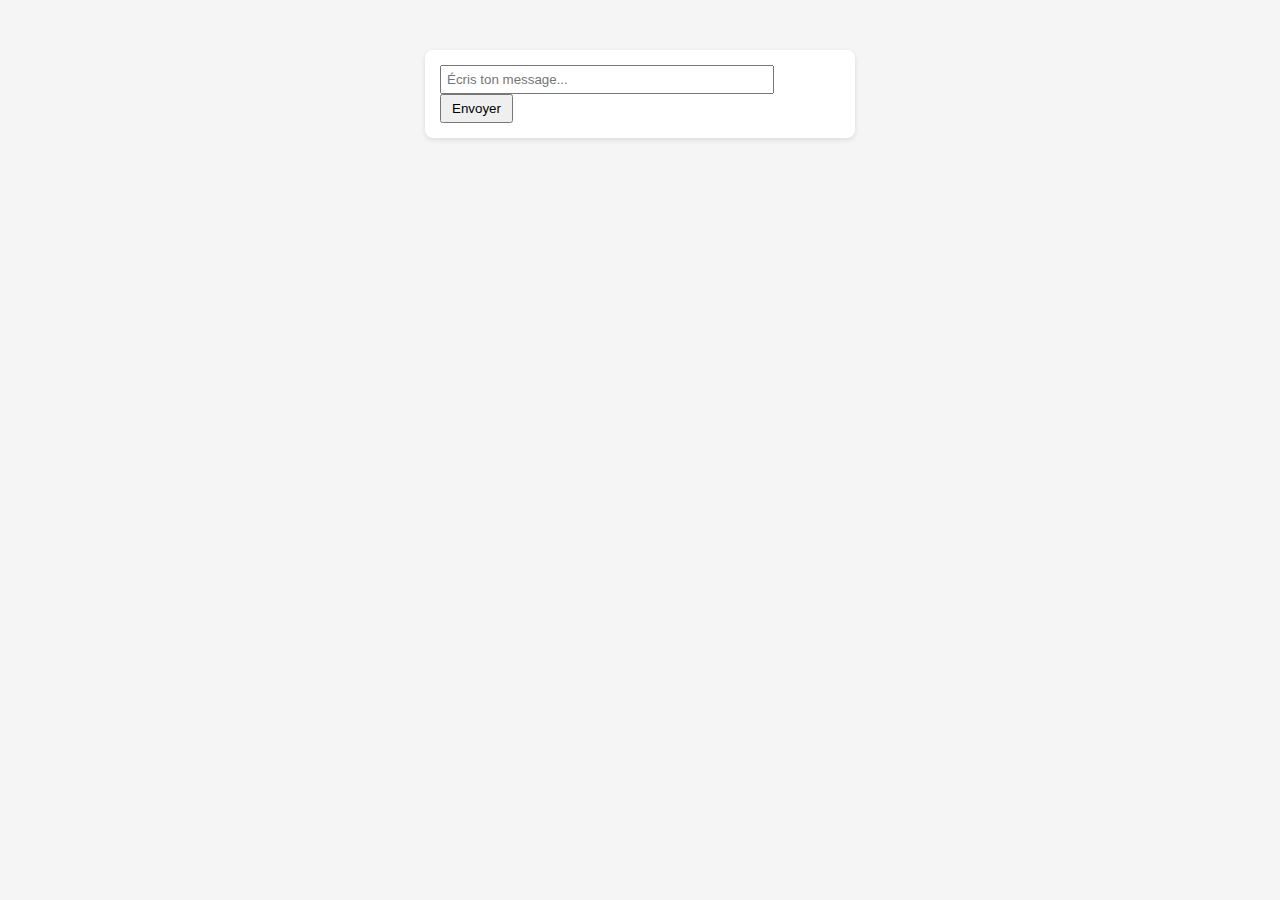
<file: public/chat.html>
<!DOCTYPE html>
<html lang="fr">
<head>
    <meta charset="UTF-8">
    <title>Chatbot IA</title>
    <style>
        body { font-family: Arial, sans-serif; background: #f5f5f5; }
        #chatbox { width: 400px; margin: 50px auto; background: white; border-radius: 8px; box-shadow: 0 2px 5px rgba(0,0,0,0.1); padding: 15px; }
        .message { margin: 5px 0; }
        .user { text-align: right; color: blue; }
        .bot { text-align: left; color: green; }
        #input { width: 80%; padding: 5px; }
        button { padding: 5px 10px; }
    </style>
</head>
<body>

<div id="chatbox">
    <div id="messages"></div>
    <input id="input" type="text" placeholder="Écris ton message...">
    <button onclick="sendMessage()">Envoyer</button>
</div>

<script>
const API_KEY = "TA_CLE_API_OPENAI"; // Remplace par ta clé

async function sendMessage() {
    let inputField = document.getElementById("input");
    let message = inputField.value.trim();
    if (!message) return;

    addMessage("user", message);
    inputField.value = "";

    // Requête vers OpenAI
    const response = await fetch("https://api.openai.com/v1/chat/completions", {
        method: "POST",
        headers: {
            "Content-Type": "application/json",
            "Authorization": `Bearer ${API_KEY}`
        },
        body: JSON.stringify({
            model: "gpt-4o-mini", 
            messages: [{ role: "user", content: message }]
        })
    });

    const data = await response.json();
    const reply = data.choices[0].message.content;
    addMessage("bot", reply);
}

function addMessage(sender, text) {
    let messagesDiv = document.getElementById("messages");
    let msg = document.createElement("div");
    msg.className = "message " + sender;
    msg.textContent = text;
    messagesDiv.appendChild(msg);
    messagesDiv.scrollTop = messagesDiv.scrollHeight;
}
</script>

</body>
</html>
</file>
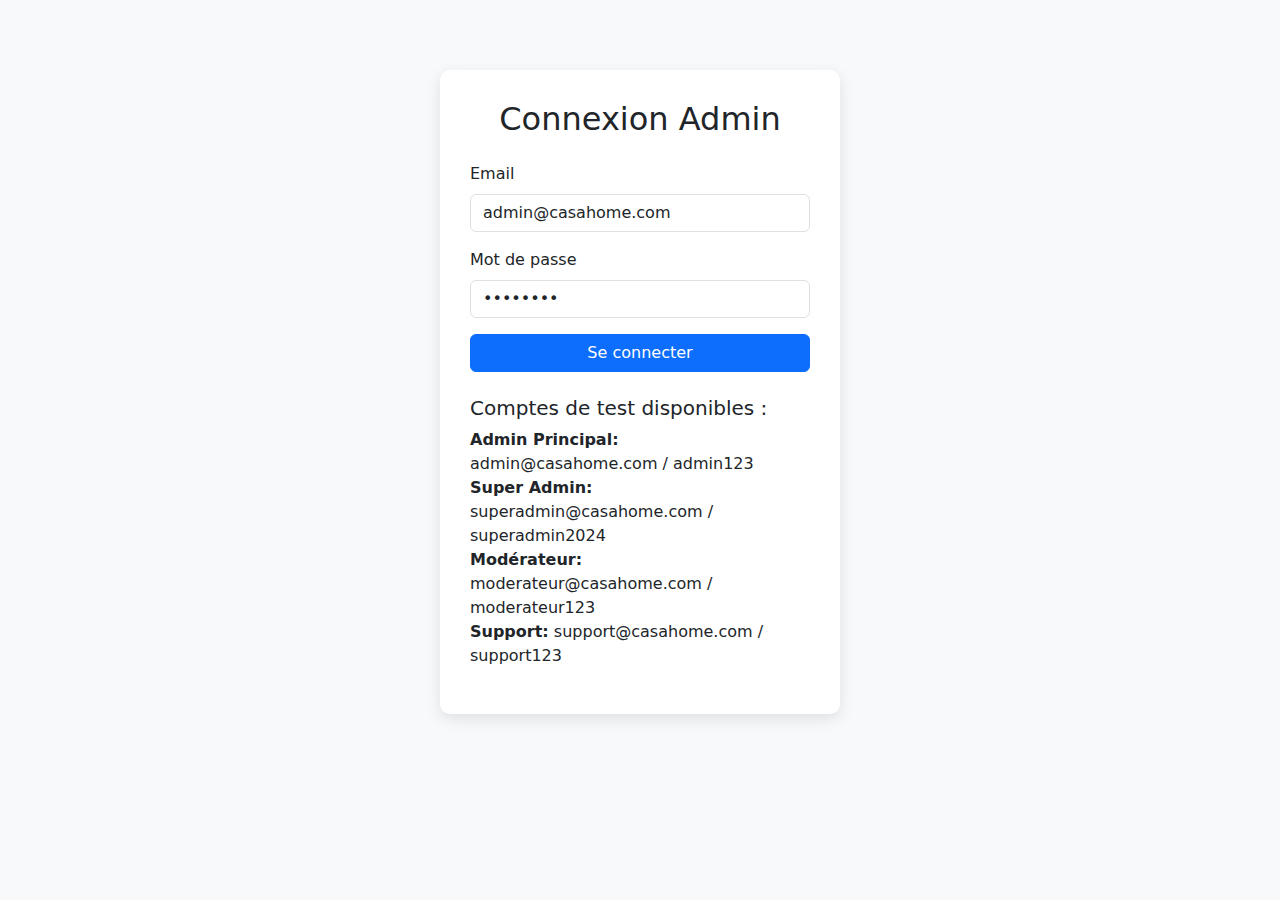
<file: public/fix-admin-login.html>
<!DOCTYPE html>
<html lang="fr">
<head>
  <meta charset="utf-8" />
  <meta name="viewport" content="width=device-width, initial-scale=1" />
  <title>Correction Connexion Admin - Teranga Home</title>
  <link href="https://cdn.jsdelivr.net/npm/bootstrap@5.3.3/dist/css/bootstrap.min.css" rel="stylesheet" />
  <style>
    body { padding: 20px; background: #f8f9fa; }
    .login-form { max-width: 400px; margin: 50px auto; background: white; padding: 30px; border-radius: 10px; box-shadow: 0 5px 15px rgba(0,0,0,0.1); }
    .result { margin-top: 20px; padding: 15px; border-radius: 5px; }
    .success { background: #d4edda; color: #155724; border: 1px solid #c3e6cb; }
    .error { background: #f8d7da; color: #721c24; border: 1px solid #f5c6cb; }
  </style>
</head>
<body>
  <div class="container">
    <div class="login-form">
      <h2 class="text-center mb-4">Connexion Admin</h2>
      
      <form id="adminLoginForm">
        <div class="mb-3">
          <label for="email" class="form-label">Email</label>
          <input type="email" class="form-control" id="email" value="admin@casahome.com" required>
        </div>
        
        <div class="mb-3">
          <label for="password" class="form-label">Mot de passe</label>
          <input type="password" class="form-control" id="password" value="admin123" required>
        </div>
        
        <button type="submit" class="btn btn-primary w-100">Se connecter</button>
      </form>
      
      <div id="result"></div>
      
      <div class="mt-4">
        <h5>Comptes de test disponibles :</h5>
        <ul class="list-unstyled">
          <li><strong>Admin Principal:</strong> admin@casahome.com / admin123</li>
          <li><strong>Super Admin:</strong> superadmin@casahome.com / superadmin2024</li>
          <li><strong>Modérateur:</strong> moderateur@casahome.com / moderateur123</li>
          <li><strong>Support:</strong> support@casahome.com / support123</li>
        </ul>
      </div>
    </div>
  </div>

  <script>
    document.getElementById('adminLoginForm').addEventListener('submit', async function(e) {
      e.preventDefault();
      
      const email = document.getElementById('email').value;
      const password = document.getElementById('password').value;
      const resultDiv = document.getElementById('result');
      
      resultDiv.innerHTML = '<div class="result">Connexion en cours...</div>';
      
      try {
        // Test 1: Vérifier si le fichier JSON existe
        const jsonResponse = await fetch('data/admin_users.json');
        if (!jsonResponse.ok) {
          throw new Error('Fichier admin_users.json non trouvé');
        }
        
        const data = await jsonResponse.json();
        console.log('Données JSON chargées:', data);
        
        // Test 2: Chercher l'administrateur
        const admin = data.admins.find(a => a.email.toLowerCase() === email.toLowerCase());
        
        if (!admin) {
          throw new Error('Aucun administrateur trouvé avec cet email');
        }
        
        console.log('Admin trouvé:', admin);
        
        // Test 3: Vérifier le statut
        if (admin.status !== 'active') {
          throw new Error(`Compte désactivé: ${admin.status}`);
        }
        
        // Test 4: Vérifier le mot de passe
        if (admin.password !== password) {
          throw new Error('Mot de passe incorrect');
        }
        
        // Connexion réussie
        const adminData = { ...admin };
        delete adminData.password;
        
        // Sauvegarder en localStorage
        localStorage.setItem('currentUser', JSON.stringify(adminData));
        localStorage.setItem('userRole', adminData.role);
        localStorage.setItem('isLoggedIn', 'true');
        
        resultDiv.innerHTML = `
          <div class="result success">
            ✅ Connexion réussie!<br>
            Bienvenue ${adminData.nom} ${adminData.prenom}<br>
            Permissions: ${adminData.permissions.join(', ')}<br>
            <a href="admin-dashbord/admin.html" class="btn btn-success btn-sm mt-2">Accéder au panneau admin</a>
          </div>
        `;
        
        console.log('Connexion réussie:', adminData);
        
      } catch (error) {
        console.error('Erreur de connexion:', error);
        resultDiv.innerHTML = `
          <div class="result error">
            ❌ Erreur: ${error.message}
          </div>
        `;
      }
    });
    
    // Test automatique au chargement
    window.addEventListener('load', function() {
      console.log('Page de correction chargée');
      console.log('localStorage actuel:', {
        currentUser: localStorage.getItem('currentUser'),
        userRole: localStorage.getItem('userRole'),
        isLoggedIn: localStorage.getItem('isLoggedIn')
      });
    });
  </script>
</body>
</html>
</file>
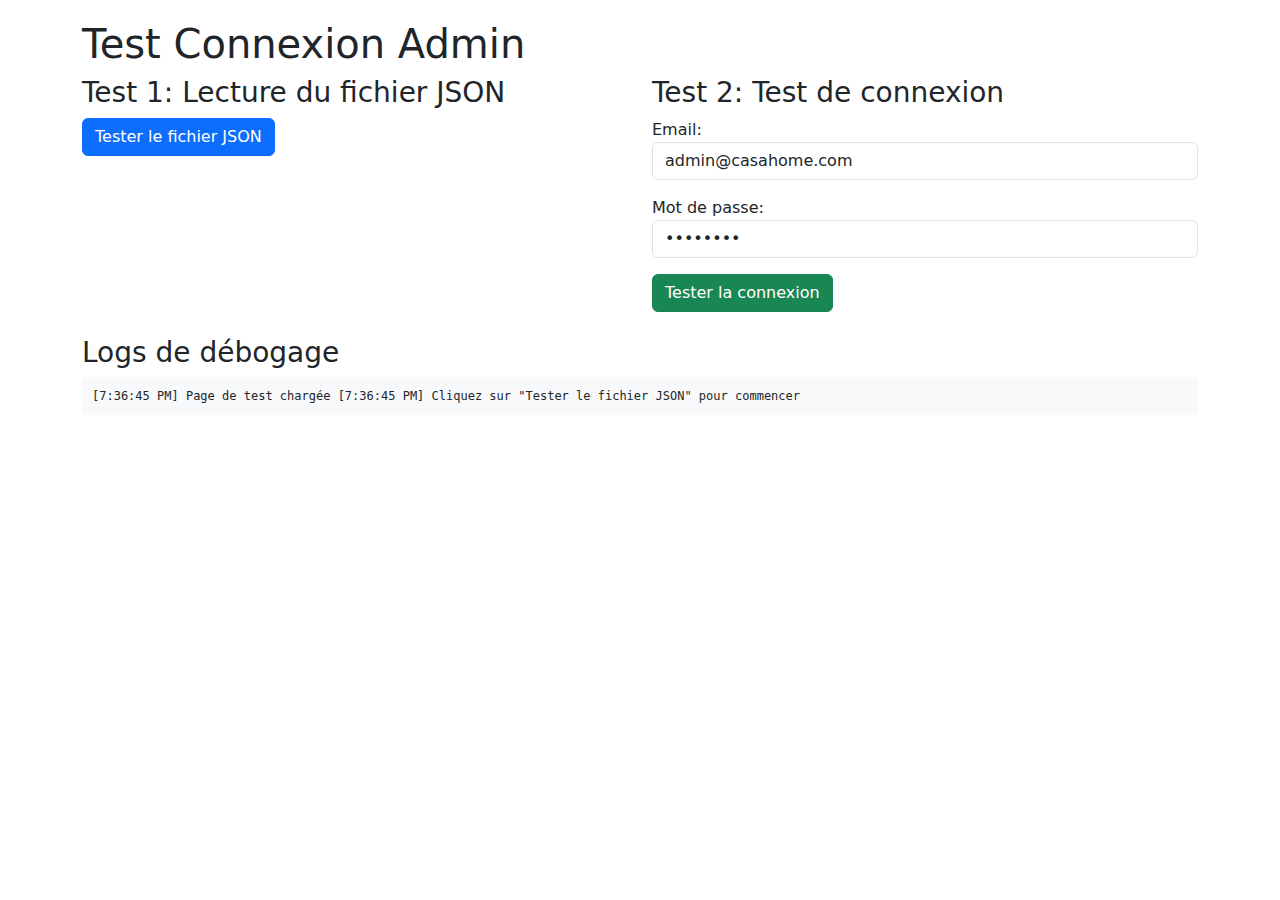
<file: public/test-admin-login.html>
<!DOCTYPE html>
<html lang="fr">
<head>
  <meta charset="utf-8" />
  <meta name="viewport" content="width=device-width, initial-scale=1" />
  <title>Test Connexion Admin - Casa Home</title>
  <link href="https://cdn.jsdelivr.net/npm/bootstrap@5.3.3/dist/css/bootstrap.min.css" rel="stylesheet" />
  <style>
    body { padding: 20px; }
    .test-result { margin: 10px 0; padding: 10px; border-radius: 5px; }
    .success { background-color: #d4edda; color: #155724; }
    .error { background-color: #f8d7da; color: #721c24; }
  </style>
</head>
<body>
  <div class="container">
    <h1>Test Connexion Admin</h1>
    
    <div class="row">
      <div class="col-md-6">
        <h3>Test 1: Lecture du fichier JSON</h3>
        <button class="btn btn-primary" onclick="testJsonFile()">Tester le fichier JSON</button>
        <div id="jsonResult"></div>
      </div>
      
      <div class="col-md-6">
        <h3>Test 2: Test de connexion</h3>
        <div class="mb-3">
          <label>Email:</label>
          <input type="email" id="testEmail" class="form-control" value="admin@casahome.com">
        </div>
        <div class="mb-3">
          <label>Mot de passe:</label>
          <input type="password" id="testPassword" class="form-control" value="admin123">
        </div>
        <button class="btn btn-success" onclick="testLogin()">Tester la connexion</button>
        <div id="loginResult"></div>
      </div>
    </div>
    
    <div class="row mt-4">
      <div class="col-12">
        <h3>Logs de débogage</h3>
        <div id="debugLog" style="background: #f8f9fa; padding: 10px; border-radius: 5px; font-family: monospace; font-size: 12px; max-height: 300px; overflow-y: auto;"></div>
      </div>
    </div>
  </div>

  <script>
    function log(message) {
      const debugLog = document.getElementById('debugLog');
      const timestamp = new Date().toLocaleTimeString();
      debugLog.innerHTML += `[${timestamp}] ${message}\n`;
      debugLog.scrollTop = debugLog.scrollHeight;
      console.log(message);
    }

    async function testJsonFile() {
      const resultDiv = document.getElementById('jsonResult');
      resultDiv.innerHTML = '<div class="test-result">Test en cours...</div>';
      
      try {
        log('Test 1: Tentative de lecture du fichier admin_users.json');
        const response = await fetch('data/admin_users.json');
        
        if (!response.ok) {
          throw new Error(`HTTP ${response.status}: ${response.statusText}`);
        }
        
        const data = await response.json();
        log(`Test 1: Fichier JSON lu avec succès. ${data.admins.length} administrateurs trouvés`);
        
        resultDiv.innerHTML = `
          <div class="test-result success">
            ✅ Fichier JSON lu avec succès<br>
            Administrateurs: ${data.admins.length}<br>
            Permissions: ${Object.keys(data.permissions).length}
          </div>
        `;
        
        // Afficher les admins
        data.admins.forEach(admin => {
          log(`Admin: ${admin.email} (${admin.status}) - Permissions: ${admin.permissions.join(', ')}`);
        });
        
      } catch (error) {
        log(`Test 1: Erreur - ${error.message}`);
        resultDiv.innerHTML = `
          <div class="test-result error">
            ❌ Erreur: ${error.message}
          </div>
        `;
      }
    }

    async function testLogin() {
      const resultDiv = document.getElementById('loginResult');
      const email = document.getElementById('testEmail').value;
      const password = document.getElementById('testPassword').value;
      
      resultDiv.innerHTML = '<div class="test-result">Test de connexion en cours...</div>';
      
      try {
        log(`Test 2: Tentative de connexion avec ${email}`);
        
        // Test 1: Lecture du fichier JSON
        const response = await fetch('data/admin_users.json');
        if (!response.ok) {
          throw new Error(`Impossible de lire le fichier JSON: ${response.status}`);
        }
        
        const data = await response.json();
        const admins = data.admins || [];
        
        // Test 2: Recherche de l'admin
        const admin = admins.find(a => a.email.toLowerCase() === email.toLowerCase());
        
        if (!admin) {
          throw new Error('Aucun administrateur trouvé avec cet email');
        }
        
        log(`Test 2: Admin trouvé - ${admin.nom} ${admin.prenom} (${admin.status})`);
        
        // Test 3: Vérification du statut
        if (admin.status !== 'active') {
          throw new Error(`Compte désactivé: ${admin.status}`);
        }
        
        // Test 4: Vérification du mot de passe
        if (admin.password !== password) {
          throw new Error('Mot de passe incorrect');
        }
        
        log(`Test 2: Connexion réussie - Permissions: ${admin.permissions.join(', ')}`);
        
        resultDiv.innerHTML = `
          <div class="test-result success">
            ✅ Connexion réussie!<br>
            Admin: ${admin.nom} ${admin.prenom}<br>
            Permissions: ${admin.permissions.join(', ')}
          </div>
        `;
        
        // Simuler la sauvegarde en localStorage
        const adminData = { ...admin };
        delete adminData.password;
        
        try {
          localStorage.setItem('currentUser', JSON.stringify(adminData));
          localStorage.setItem('userRole', adminData.role);
          localStorage.setItem('isLoggedIn', 'true');
          log('Test 2: Données sauvegardées en localStorage');
        } catch (e) {
          log(`Test 2: Erreur localStorage - ${e.message}`);
        }
        
      } catch (error) {
        log(`Test 2: Erreur - ${error.message}`);
        resultDiv.innerHTML = `
          <div class="test-result error">
            ❌ Erreur de connexion: ${error.message}
          </div>
        `;
      }
    }

    // Test automatique au chargement
    window.addEventListener('load', function() {
      log('Page de test chargée');
      log('Cliquez sur "Tester le fichier JSON" pour commencer');
    });
  </script>
</body>
</html>
</file>
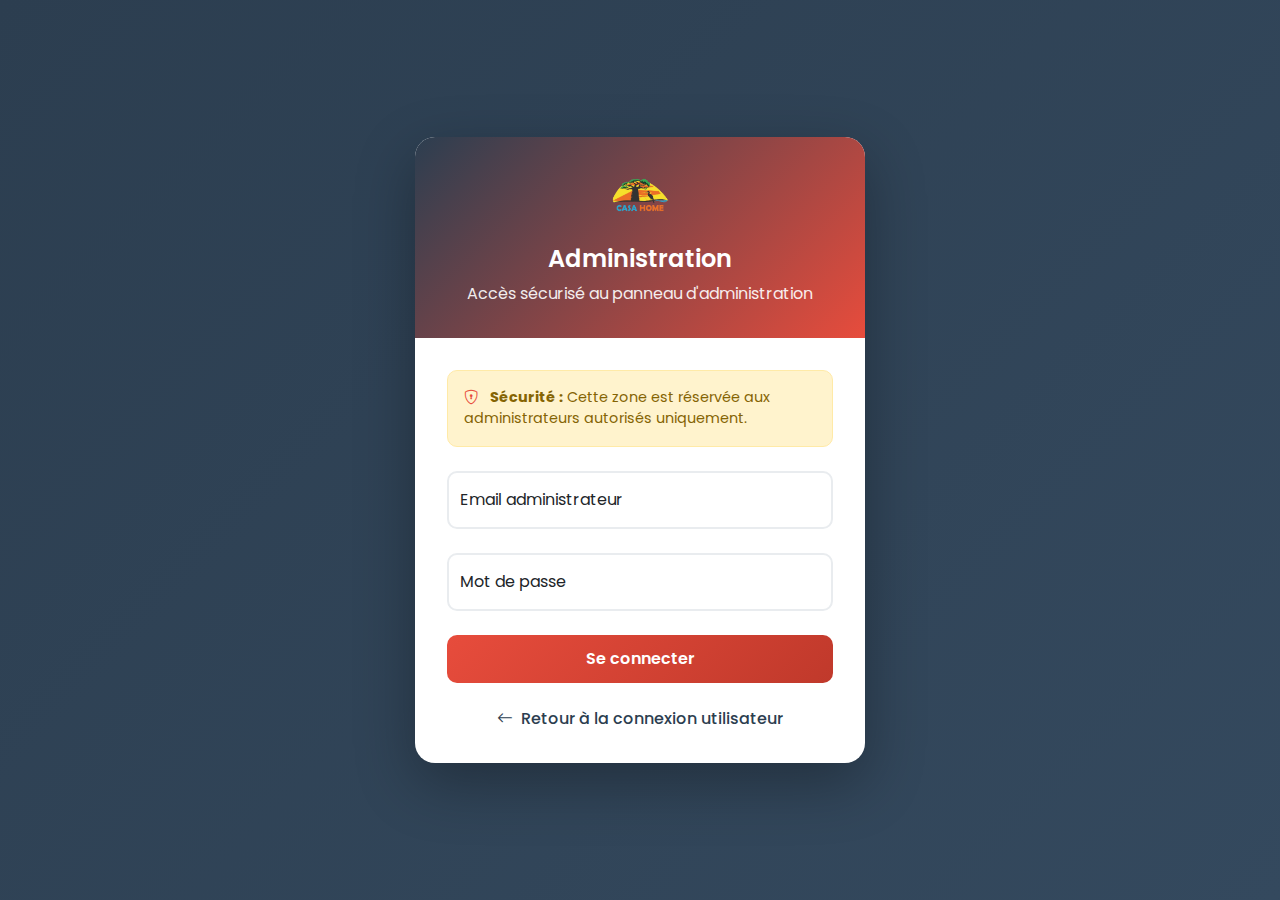
<file: public/admin-dashbord/admin-login.html>
<!DOCTYPE html>
<html lang="fr">
<head>
  <meta charset="utf-8" />
  <meta name="viewport" content="width=device-width, initial-scale=1" />
  <title>Connexion Administrateur - Teranga Home</title>
  <link href="https://cdn.jsdelivr.net/npm/bootstrap@5.3.3/dist/css/bootstrap.min.css" rel="stylesheet" />
  <link href="https://cdn.jsdelivr.net/npm/bootstrap-icons@1.11.3/font/bootstrap-icons.css" rel="stylesheet" />
  <link rel="preconnect" href="https://fonts.googleapis.com">
  <link rel="preconnect" href="https://fonts.gstatic.com" crossorigin>
  <link rel="shortcut icon" href="../assets/images/logo_casahome.png" type="image/x-icon">
  <link href="https://fonts.googleapis.com/css2?family=Poppins:wght@300;400;500;600;700&display=swap" rel="stylesheet">
  <style>
    :root {
      --primary-blue: #2AA4CD;
      --primary-orange: #EB6F27;
      --light-blue: #E6F4F9;
      --dark-blue: #1A7A9A;
      --admin-dark: #2c3e50;
      --admin-accent: #e74c3c;
    }
    
    body {
      font-family: 'Poppins', sans-serif;
      background: linear-gradient(135deg, var(--admin-dark) 0%, #34495e 100%);
      min-height: 100vh;
      display: flex;
      align-items: center;
      justify-content: center;
    }
    
    .admin-login-container {
      background: white;
      border-radius: 20px;
      box-shadow: 0 20px 60px rgba(0, 0, 0, 0.3);
      overflow: hidden;
      width: 100%;
      max-width: 450px;
      position: relative;
    }
    
    .admin-login-header {
      background: linear-gradient(135deg, var(--admin-dark) 0%, var(--admin-accent) 100%);
      color: white;
      padding: 2rem;
      text-align: center;
    }
    
    .admin-login-header img {
      height: 60px;
      margin-bottom: 1rem;
    }
    
    .admin-login-header h1 {
      font-size: 1.5rem;
      font-weight: 600;
      margin-bottom: 0.5rem;
    }
    
    .admin-login-header p {
      opacity: 0.9;
      margin: 0;
    }
    
    .admin-login-body {
      padding: 2rem;
    }
    
    .form-floating {
      margin-bottom: 1.5rem;
    }
    
    .form-control {
      border: 2px solid #e9ecef;
      border-radius: 10px;
      padding: 0.75rem 1rem;
      font-size: 1rem;
      transition: all 0.3s ease;
    }
    
    .form-control:focus {
      border-color: var(--admin-accent);
      box-shadow: 0 0 0 0.2rem rgba(231, 76, 60, 0.25);
    }
    
    .btn-admin {
      background: linear-gradient(135deg, var(--admin-accent) 0%, #c0392b 100%);
      border: none;
      border-radius: 10px;
      padding: 0.75rem 2rem;
      font-weight: 600;
      color: white;
      width: 100%;
      transition: all 0.3s ease;
    }
    
    .btn-admin:hover {
      transform: translateY(-2px);
      box-shadow: 0 8px 25px rgba(231, 76, 60, 0.4);
      color: white;
    }
    
    .btn-admin:disabled {
      opacity: 0.7;
      transform: none;
    }
    
    .alert {
      border-radius: 10px;
      border: none;
      margin-bottom: 1.5rem;
    }
    
    .alert-danger {
      background-color: #f8d7da;
      color: #721c24;
    }
    
    .back-link {
      text-align: center;
      margin-top: 1.5rem;
    }
    
    .back-link a {
      color: var(--admin-dark);
      text-decoration: none;
      font-weight: 500;
      transition: color 0.3s ease;
    }
    
    .back-link a:hover {
      color: var(--admin-accent);
    }
    
    .security-notice {
      background-color: #fff3cd;
      border: 1px solid #ffeaa7;
      border-radius: 10px;
      padding: 1rem;
      margin-bottom: 1.5rem;
      font-size: 0.9rem;
      color: #856404;
    }
    
    .security-notice i {
      color: var(--admin-accent);
      margin-right: 0.5rem;
    }
  </style>
</head>
<body>
  <div class="admin-login-container">
    <div class="admin-login-header">
      <img src="../assets/images/logo_casahome.png" alt="Teranga Home">
      <h1>Administration</h1>
      <p>Accès sécurisé au panneau d'administration</p>
    </div>
    
    <div class="admin-login-body">
      <div class="security-notice">
        <i class="bi bi-shield-lock"></i>
        <strong>Sécurité :</strong> Cette zone est réservée aux administrateurs autorisés uniquement.
      </div>
      
      <!-- Message d'erreur -->
      <div class="alert alert-danger d-none" id="errorMessage" role="alert">
        <i class="bi bi-exclamation-triangle me-2"></i>
        <span id="errorText">Erreur de connexion</span>
      </div>
      
      <form id="adminLoginForm">
        <div class="form-floating">
          <input type="email" class="form-control" id="adminEmail" placeholder="admin@casahome.com" required>
          <label for="adminEmail">Email administrateur</label>
        </div>
        
        <div class="form-floating">
          <input type="password" class="form-control" id="adminPassword" placeholder="Mot de passe" required>
          <label for="adminPassword">Mot de passe</label>
        </div>
        
        <button type="submit" class="btn btn-admin" id="adminLoginBtn">
          <span id="adminLoginBtnText">Se connecter</span>
          <span class="spinner-border spinner-border-sm d-none" id="adminLoginBtnSpinner" role="status"></span>
        </button>
      </form>
      
      <div class="back-link">
        <a href="../login.html">
          <i class="bi bi-arrow-left me-1"></i>
          Retour à la connexion utilisateur
        </a>
      </div>
    </div>
  </div>

  <script src="https://cdn.jsdelivr.net/npm/bootstrap@5.3.3/dist/js/bootstrap.bundle.min.js"></script>
  <script>
    // Vérifier si l'utilisateur est déjà connecté comme admin
    (function() {
      try {
        const isLoggedIn = localStorage.getItem('isLoggedIn');
        const role = localStorage.getItem('userRole');
        
        if (isLoggedIn && role === 'admin') {
          window.location.href = 'admin.html';
        }
      } catch(e) {
        console.error('Erreur lors de la vérification de connexion:', e);
      }
    })();
    
    // Fonctions utilitaires
    function showError(message) {
      const errorDiv = document.getElementById('errorMessage');
      const errorText = document.getElementById('errorText');
      errorText.textContent = message;
      errorDiv.classList.remove('d-none');
      errorDiv.scrollIntoView({ behavior: 'smooth', block: 'center' });
    }
    
    function hideError() {
      document.getElementById('errorMessage').classList.add('d-none');
    }
    
    function setLoading(loading) {
      const btn = document.getElementById('adminLoginBtn');
      const btnText = document.getElementById('adminLoginBtnText');
      const spinner = document.getElementById('adminLoginBtnSpinner');
      
      if (loading) {
        btn.disabled = true;
        btnText.textContent = 'Connexion en cours...';
        spinner.classList.remove('d-none');
      } else {
        btn.disabled = false;
        btnText.textContent = 'Se connecter';
        spinner.classList.add('d-none');
      }
    }
    
    // Fonctions de gestion des administrateurs
    async function adminLogin(email, password) {
      try {
        const response = await fetch('../api/admin-auth.php', {
          method: 'POST',
          headers: {
            'Content-Type': 'application/json'
          },
          body: JSON.stringify({
            action: 'login',
            email: email,
            password: password
          })
        });
        
        const data = await response.json();
        
        if (!response.ok) {
          throw new Error(data.error || 'Erreur de connexion');
        }
        
        return data;
      } catch (error) {
        console.error('Erreur API admin:', error);
        // Fallback vers la méthode locale
        return await localAdminLogin(email, password);
      }
    }
    
    // Fallback local si l'API n'est pas disponible
    async function localAdminLogin(email, password) {
      try {
        const response = await fetch('../data/admin_users.json');
        if (!response.ok) {
          throw new Error('Impossible de charger les données administrateurs');
        }
        const data = await response.json();
        const admins = data.admins || [];
        
        const admin = admins.find(admin => 
          (admin.email || '').toLowerCase() === email.toLowerCase()
        );
        
        if (!admin) {
          throw new Error('Aucun compte administrateur trouvé');
        }
        
        if (admin.status !== 'active') {
          throw new Error('Ce compte administrateur est désactivé');
        }
        
        if (admin.password !== password) {
          throw new Error('Mot de passe incorrect');
        }
        
        // Retourner les données de l'admin (sans le mot de passe)
        const adminData = { ...admin };
        delete adminData.password;
        
        return {
          success: true,
          admin: adminData,
          message: 'Connexion réussie (mode local)'
        };
      } catch (error) {
        throw new Error(error.message || 'Erreur de connexion locale');
      }
    }
    
    function setCurrentUser(user) {
      try {
        localStorage.setItem('currentUser', JSON.stringify(user));
        localStorage.setItem('userRole', user.role);
        localStorage.setItem('isLoggedIn', 'true');
      } catch(e) {
        console.error('Erreur lors de la sauvegarde de l\'utilisateur:', e);
      }
    }
    
    // Fonction pour lire les utilisateurs locaux (fallback)
    function readLocalUsers() {
      try { 
        return JSON.parse(localStorage.getItem('users') || '[]'); 
      } catch(e) { 
        return []; 
      }
    }
    
    // Initialiser les utilisateurs de test si nécessaire (fallback)
    function initializeTestUsers() {
      const users = readLocalUsers();
      if (users.length === 0) {
        const testUsers = [
          {
            id: 1,
            email: 'touriste@test.com',
            password: 'password123',
            role: 'tourist',
            nom: 'Jean Dupont',
            prenom: 'Jean'
          },
          {
            id: 2,
            email: 'famille@test.com',
            password: 'password123',
            role: 'family',
            nom: 'Famille Diatta',
            prenom: 'Mariama'
          },
          {
            id: 3,
            email: 'admin@test.com',
            password: 'admin123',
            role: 'admin',
            nom: 'Admin',
            prenom: 'Administrateur'
          }
        ];
        
        try {
          localStorage.setItem('users', JSON.stringify(testUsers));
          console.log('Utilisateurs de test initialisés (fallback)');
        } catch (e) {
          console.error('Erreur lors de l\'initialisation des utilisateurs de test:', e);
        }
      }
    }
    
    // Initialiser les utilisateurs de test (fallback uniquement)
    initializeTestUsers();
    
    // Gestion de la soumission du formulaire
    document.getElementById('adminLoginForm').addEventListener('submit', async function(e) {
      e.preventDefault();
      
      hideError();
      
      const email = document.getElementById('adminEmail').value.trim();
      const password = document.getElementById('adminPassword').value;
      
      // Validation des champs
      if (!email || !password) {
        showError('Veuillez remplir tous les champs obligatoires.');
        return;
      }
      
      if (!email.includes('@')) {
        showError('Veuillez saisir une adresse email valide.');
        return;
      }
      
      setLoading(true);
      
      try {
        // Authentification via API ou fallback local
        const result = await adminLogin(email, password);
        
        if (!result.success) {
          showError(result.error || 'Erreur de connexion');
          return;
        }
        
        const admin = result.admin;
        
        // Vérifier que c'est bien un compte admin
        if (admin.role !== 'admin') {
          showError('Accès refusé. Ce compte n\'a pas les privilèges d\'administrateur.');
          return;
        }
        
        // Connexion réussie
        setCurrentUser(admin);
        
        // Log de connexion
        console.log(`Connexion admin: ${admin.email} - Permissions: ${(admin.permissions || []).join(', ')}`);
        
        // Redirection vers le panneau admin
        window.location.href = 'admin.html';
        
      } catch (error) {
        console.error('Erreur de connexion admin:', error);
        showError(error.message || 'Erreur de connexion. Veuillez réessayer ou contacter le support.');
      } finally {
        setLoading(false);
      }
    });
    
    // Masquer l'erreur quand l'utilisateur commence à taper
    document.getElementById('adminEmail').addEventListener('input', hideError);
    document.getElementById('adminPassword').addEventListener('input', hideError);
  </script>
</body>
</html>
</file>
